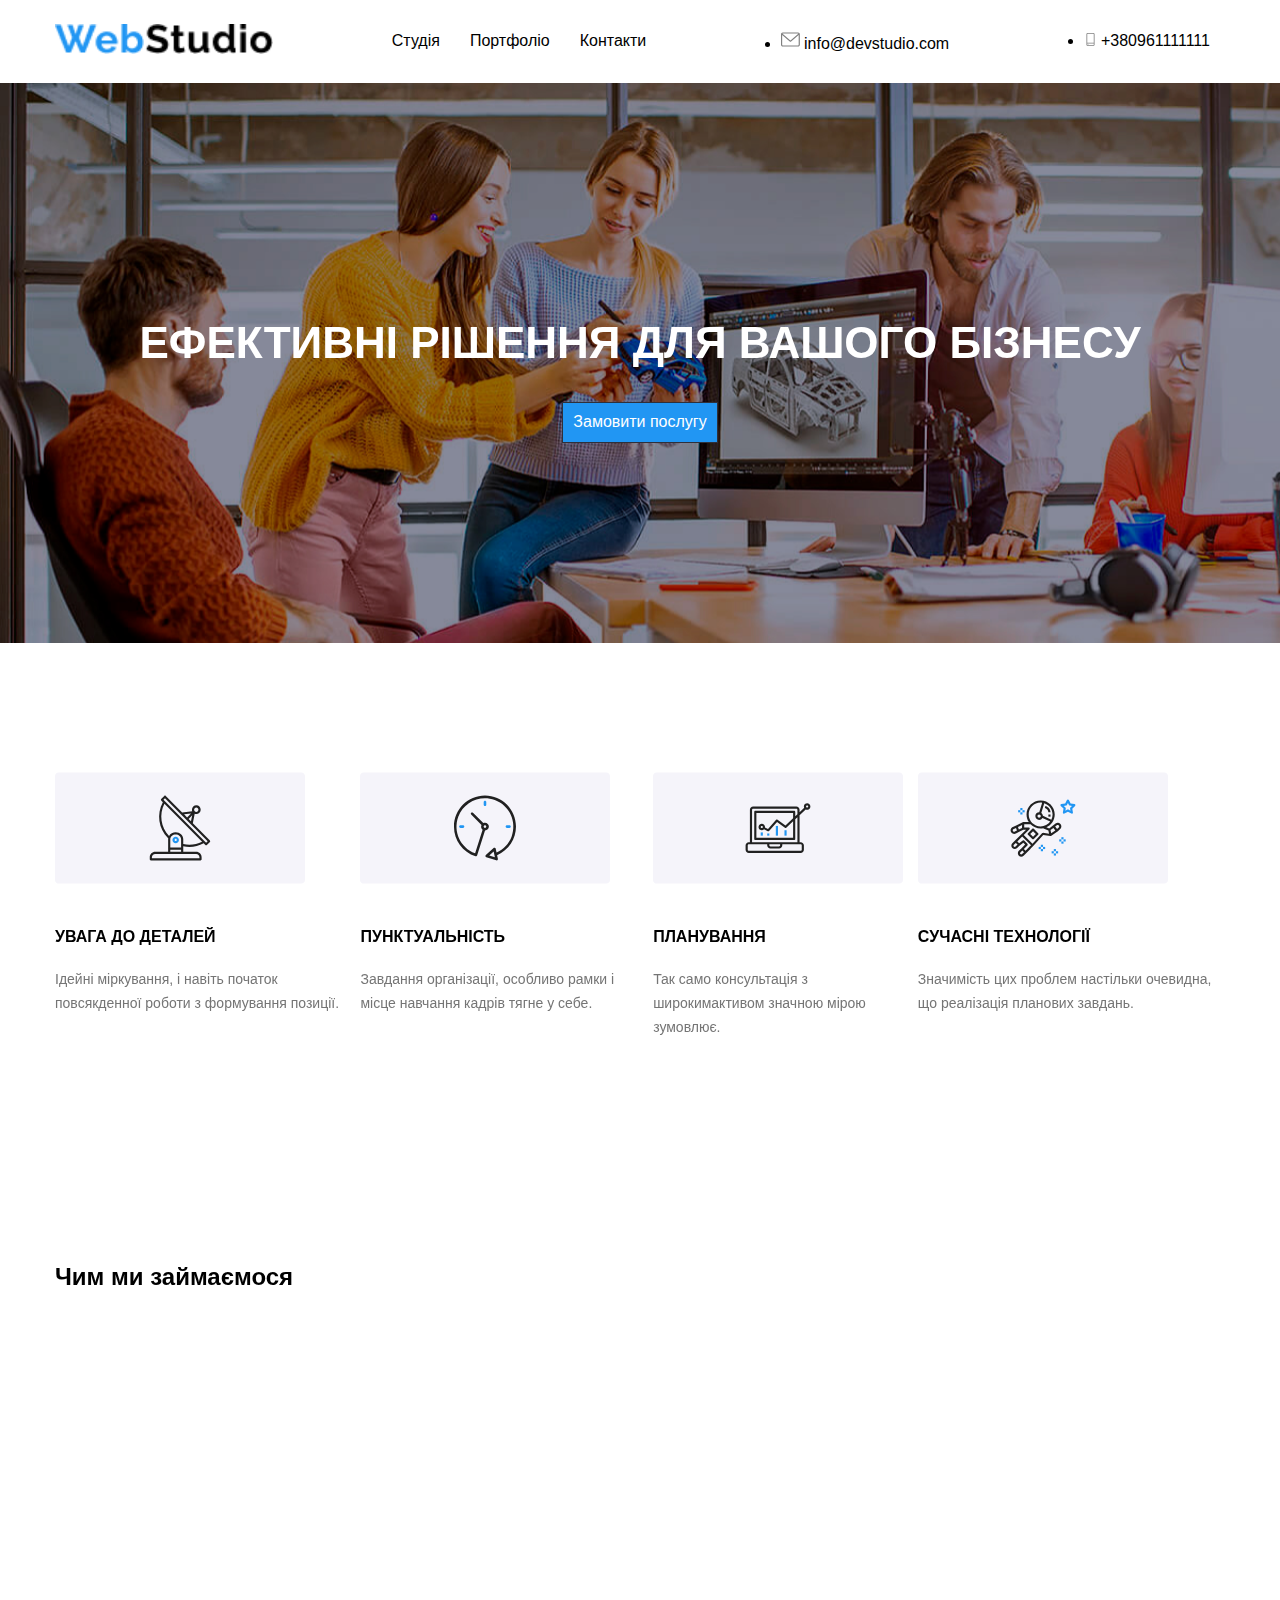
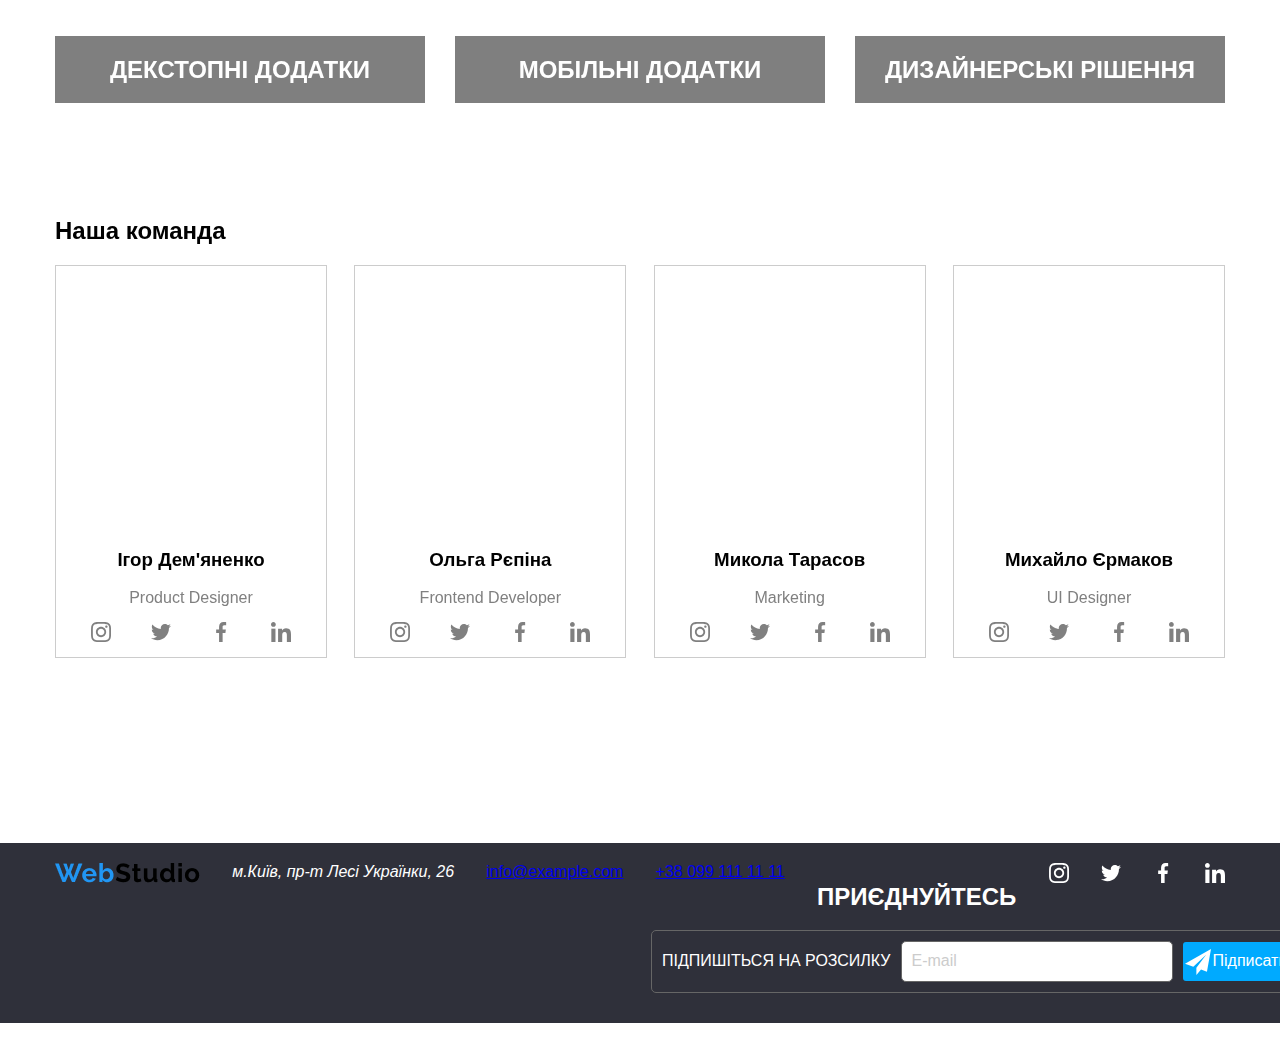
<file: index.html>
<!DOCTYPE html>
<html lang="en">

<head>
    <meta charset="UTF-8">
    <meta name="viewport" content="width=device-width, initial-scale=1.0">
    <title>Document</title>
    <link rel="stylesheet" href="normalize.css">
    <link rel="preconnect" href="https://fonts.googleapis.com">
    <link rel="preconnect" href="https://fonts.gstatic.com" crossorigin>
    <link
        href="https://fonts.googleapis.com/css2?family=Roboto+Condensed:ital,wght@100,100..900;1,100..900&display=swap"
        rel="stylesheet">
    <link rel="stylesheet" href="style.css">
    <link rel="stylesheet" href="iconfonts-style.css/style.css">
    <link href="https://unpkg.com/aos@2.3.1/dist/aos.css" rel="stylesheet">
</head>

<body>
    <header class="header">
        <div class="container">
            <nav class="header-navigation">
                <a data-aos="fade-down" class="header-logo" href=""><img src="Img/WebStudio (1).png" alt="#"></a>
                <nav class="menu menu-5">
                    <ul class="header-list">
                        <li class="header-item"><a href="index.html" class="current">Студія</a></li>
                        <li class="header-item"><a href="portfolio.html" class="current" >Портфоліо</a></li>
                        <li class="header-item"><a href="#" class="current" >Контакти</a></li>
                    </ul>
                </nav>
                
                  
                        <li class="header-item"><a class="header-item-link" href="mailto: info@devstudio.com"><svg class="envelope">
                            <use href="Img/symbol-defs.svg#icon-envelope-hover-1"></use>
                        </svg> info@devstudio.com</a></li>
                        
                        <li class="header-item"><a class="header-item-link" href="tel: +380 96 111 11 11"><svg class="phone">
                            <use href="Img/symbol-defs.svg#icon-smartphone-1"></use>
                        </svg> +380961111111</a></li>
                    
                   
               
            </nav> 
        </div>
    </header>
    <main>
        <section  class="effect-absolution">
            <div class="container">
                <div class="effect-absolution-wrap">
                    <h1 data-aos="zoom-out" class="effect-absolution-title">ЕФЕКТИВНІ РІШЕННЯ ДЛЯ ВАШОГО БІЗНЕСУ</h1>
                    <section class="hero">        
                        <button data-aos="zoom-in" data-modal-open class="open-modal-btn">Замовити послугу</button>    
                    </section>    <div class="backdrop is-hidden" data-modal>        
                        <div class="modal">            
                            <button class="modal-close-btn" data-modal-close>&times;
                            </button>            
                            <form>         
                                <label for="name"><svg class="tel">
                                    <use href="Img/imgg/symbol-defs.svg#icon-Vector"></use>
                                </svg> Ім'я</label> 
                                <input type="text" id="name" name="name">  
                                <label for="phone"><svg class="tel">
                                    <use href="Img/imgg/symbol-defs.svg#icon-Vector-1"></use>
                                </svg>    Телефон</label>   
                                <input type="tel" id="phone" name="phone">             
                                <label  for="email"><svg class="tel">
                                    <use href="Img/imgg/symbol-defs.svg#icon-Vector-2"></use>
                                </svg>    Пошта</label>    
                                <input  type="email" id="email" name="email">            
                                <label for="comment">Коментар</label>        
                                <textarea id="comment" name="comment" placeholder="Введіть текст"></textarea>                
                                <label>                    
                                    <input type="checkbox" name="agree">                    
                                    Погоджуюся з розсилкою та приймаю <a href="#">Умови договору</a>                
                                </label>                
                                <button type="submit">Відправити</button>           
                            </form>        
                </div>
            </div>

        </section>
        <section class="futers">
            <div class="container">
                <article>
                    <ul class="futers-list">
                        <li class="futers-item">
                            <svg class="sss">
                                <use data-aos="fade-right" href="Img/symbol-defs.svg#icon-Group-1"></use>
                            </svg>
                            <h4>УВАГА ДО ДЕТАЛЕЙ</h4>
                            <p>Ідейні міркування, і навіть початок повсякденної роботи з формування позиції.</p>
                        </li>
                        <li class="futers-item">
                            <svg class="sss">
                                <use data-aos="fade-up" href="Img/symbol-defs.svg#icon-Group-2"></use>
                            </svg>
                            <h4>ПУНКТУАЛЬНІСТЬ</h4>
                            <p>Завдання організації, особливо рамки і місце навчання кадрів тягне у себе.</p>
                        </li>
                        <li class="futers-item">
                            <svg class="sss">
                                <use data-aos="fade-up" href="Img/symbol-defs.svg#icon-Group-3"></use>
                            </svg>
                            <h4>ПЛАНУВАННЯ</h4>
                            <p>Так само консультація з широкимактивом значною мірою зумовлює.</p>
                        </li>
                        <li class="futers-item">
                            <svg class="sss">
                                <use data-aos="fade-left" href="Img/symbol-defs.svg#icon-Group-4"></use>
                            </svg>
                            <h4>СУЧАСНІ ТЕХНОЛОГІЇ</h4>
                            <p>Значимість цих проблем настільки очевидна, що реалізація планових завдань.</p>
                        </li>
                    </ul>
                </article>
            </div>
        </section>
        <section class="what-we-do">
            <div class="container">
                <article>
                    <h2 class="what-we-do-item">Чим ми займаємося</h2>
                    <div class="what-we-do">
                        <div class="tumb">
                            <img data-aos="zoom-in" class="what-we-do-img" src="Img/box 1.png" alt="#" width="370px">
                            <p class="Dekstop">ДЕКСТОПНІ ДОДАТКИ</p>
                        </div>

                        <div class="tumb">
                            <img data-aos="zoom-in" class="what-we-do-img" src="Img/box 2.png" alt="Мобільні додатки" width="370px">
                            <p class="Mobile">МОБІЛЬНІ ДОДАТКИ</p>
                        </div>

                        <div class="tumb">
                            <img data-aos="zoom-in" class="what-we-do-img" src="Img/box 3.png" alt="Дизайнерські рішення" width="370px">
                            <p class="Design">ДИЗАЙНЕРСЬКІ РІШЕННЯ</p>
                        </div>
                    </div>
                </article>
            </div>

        </section>
        <section class="our-team">
            <div class="container">
                <h2 class="our-team-title">Наша команда</h2>
                <article class="img-our-team">
                   
                    <figcaption class="profile-card">
                        <img data-aos="fade-right" src="Img/img (16).png" alt="#">
                        <h3>
                            Ігор Дем'яненко
                        </h3>
                        <p>
                            Product Designer
                        </p>
                        <div class="social-icons">
                            <a class="social-icons-link"  href="">
                                <svg class="instagram">
                                    <use href="Img/symbol-defs.svg#icon-instagram-2"></use>
                                </svg>
                            </a>

                            <a class="social-icons-link"  href="">
                                <svg class="twitter">
                                    <use href="Img/symbol-defs.svg#icon-twitter-1"></use>
                                </svg>
                            </a>

                            <a class="social-icons-link"  href="">
                                <svg class="facebook">
                                    <use href="Img/symbol-defs.svg#icon-facebook-1"></use>
                                </svg>
                            </a>

                            <a class="social-icons-link"  href="">
                                <svg class="in">
                                    <use href="Img/symbol-defs.svg#icon-linkedin-1"></use>
                                </svg>
                            </a>
                    </figcaption>

                    <figcaption class="profile-card">
                        <img data-aos="flip-up" src="Img/img (15).png" alt="#">
                        <h3>
                            Ольга Рєпіна
                        </h3>
                        <p>
                            Frontend Developer
                        </p>
                        <div class="social-icons">
                            <a class="social-icons-link"  href="">
                                <svg class="instagram">
                                    <use href="Img/symbol-defs.svg#icon-instagram-2"></use>
                                </svg>
                            </a>

                            <a class="social-icons-link"  href="">
                                <svg class="twitter">
                                    <use href="Img/symbol-defs.svg#icon-twitter-1"></use>
                                </svg>
                            </a>

                            <a class="social-icons-link"  href="">
                                <svg class="facebook">
                                    <use href="Img/symbol-defs.svg#icon-facebook-1"></use>
                                </svg>
                            </a>

                            <a class="social-icons-link"  href="">
                                <svg class="in">
                                    <use href="Img/symbol-defs.svg#icon-linkedin-1"></use>
                                </svg>
                            </a>
                    </figcaption>

                    <figcaption class="profile-card">
                        <img data-aos="flip-up" src="Img/img (14).png" alt="#">
                        <h3>
                            Микола Тарасов
                        </h3>
                        <p>
                            Marketing
                        </p>
                        <div class="social-icons">
                            <a class="social-icons-link"  href="">
                                <svg class="instagram">
                                    <use href="Img/symbol-defs.svg#icon-instagram-2"></use>
                                </svg>
                            </a>

                            <a class="social-icons-link"  href="">
                                <svg class="twitter">
                                    <use href="Img/symbol-defs.svg#icon-twitter-1"></use>
                                </svg>
                            </a>

                            <a class="social-icons-link"  href="">
                                <svg class="facebook">
                                    <use href="Img/symbol-defs.svg#icon-facebook-1"></use>
                                </svg>
                            </a>

                            <a class="social-icons-link"  href="">
                                <svg class="in">
                                    <use href="Img/symbol-defs.svg#icon-linkedin-1"></use>
                                </svg>
                            </a>
                    </figcaption>

                        <figcaption class="profile-card">
                            <img data-aos="fade-left" src="Img/img (13).png" alt="#">
                            <h3>
                                Михайло Єрмаков
                            </h3>
                            <p>
                                UI Designer
                            </p>
                            <div class="social-icons">
                                <a class="social-icons-link"  href="">
                                    <svg class="instagram">
                                        <use href="Img/symbol-defs.svg#icon-instagram-2"></use>
                                    </svg>
                                </a>

                                <a class="social-icons-link"  href="">
                                    <svg class="twitter">
                                        <use href="Img/symbol-defs.svg#icon-twitter-1"></use>
                                    </svg>
                                </a>

                                <a class="social-icons-link"  href="">
                                    <svg class="facebook">
                                        <use href="Img/symbol-defs.svg#icon-facebook-1"></use>
                                    </svg>
                                </a>

                                <a class="social-icons-link" href="">
                                    <svg class="in">
                                        <use href="Img/symbol-defs.svg#icon-linkedin-1"></use>
                                    </svg>
                                </a>

                            </div>
                        </figcaption>
                </article>
            </div>
        </section>
    </main>
    <section class="postini">

        <div data-aos="flip-up" class="g">
            <svg class="group">
                <use href="Img/symbol-defs.svg#icon-group"></use>
            </svg>
        </div>
        
        <div data-aos="flip-up" class="g">
            <svg class="group1">
                <use href="Img/symbol-defs.svg#icon-group-1"></use>
            </svg>
        </div>
        
        <div data-aos="flip-up" class="g">
            <svg class="group2">
                <use href="Img/symbol-defs.svg#icon-group-2"></use>
            </svg>
        </div>
        
        <div data-aos="flip-up" class="g">
            <svg class="group3">
                <use href="Img/symbol-defs.svg#icon-group-3"></use>
            </svg>
        </div>
        
        <div data-aos="flip-up" class="g">
            <svg class="group4">
                <use href="Img/symbol-defs.svg#icon-group-4"></use>
            </svg>
        </div>
        
        <div data-aos="flip-up" class="g">
            <svg class="group5">
                <use href="Img/symbol-defs.svg#icon-group-5"></use>
            </svg>
        </div>
        
        
    </section>
    <footer class="footer">
        <div class="container">
            <div class="footer-wrap">
                <a class="footer-img" href=""><img src="Img/WebStudio (1).png" alt="#"></a>
                <address class="footer-address"> м.Київ, пр-т Лесі Українки, 26</address>
                <a class="footer-mailto" href="mailto:info@example.com ">info@example.com</a>
                <a class="footer-tel" href="tel:+38 099 111 11 11">+38 099 111 11 11</a>
                <h2>ПРИЄДНУЙТЕСЬ</h2>
                <svg class="instagram1">
                    <use href="Img/symbol-defs.svg#icon-instagram-2"></use>
                </svg>
                <svg class="twitter1">
                    <use href="Img/symbol-defs.svg#icon-twitter-1"></use>
                </svg>
                <svg class="facebook1">
                    <use href="Img/symbol-defs.svg#icon-facebook-1"></use>
                </svg>
                <svg class="in1">
                    <use href="Img/symbol-defs.svg#icon-linkedin-1"></use>
                </svg>
            </div>
            <div class="footer-container">
                <div class="subscription-form">
                    <label for="email">ПІДПИШІТЬСЯ НА РОЗСИЛКУ</label>
                <input type="email" id="email" placeholder="E-mail">
                <button type="submit"> Підписатися</button>
                <svg class="send1">
                    <use href="Img/iimg/symbol-defs.svg#icon-icon-send"></use>
                </svg>
                </div>
                </div>
        </div>

       

        <!-- <div class="container">
            <header class="container__header">
                <h1 class="container__header__title">Заголовок</h1>
                <nav class="container__header__nav">
                    <ul class="container__header__nav__list">
                        <li class="container__header__nav__list__item">Пункт меню 1</li>
                        <li class="container__header__nav__list__item">Пункт меню 2</li>
                    </ul>
                </nav>
            </header>
            <section class="container__content">
                <article class="container__content__article">
                    <h2 class="container__content__article__title">Стаття</h2>
                    <p class="container__content__article__text">Текст статті...</p>
                </article>
            </section>
            <footer class="container__footer">
                <p class="container__footer__text">Копірайт...</p>
        </div> -->
      
    </footer>
        </div>    
    </div>   
    <script src="https://unpkg.com/aos@2.3.1/dist/aos.js"></script>
    <script>
        AOS.init();
      </script>
    <script src="modal.js"></script>
</body>
</html>
</file>
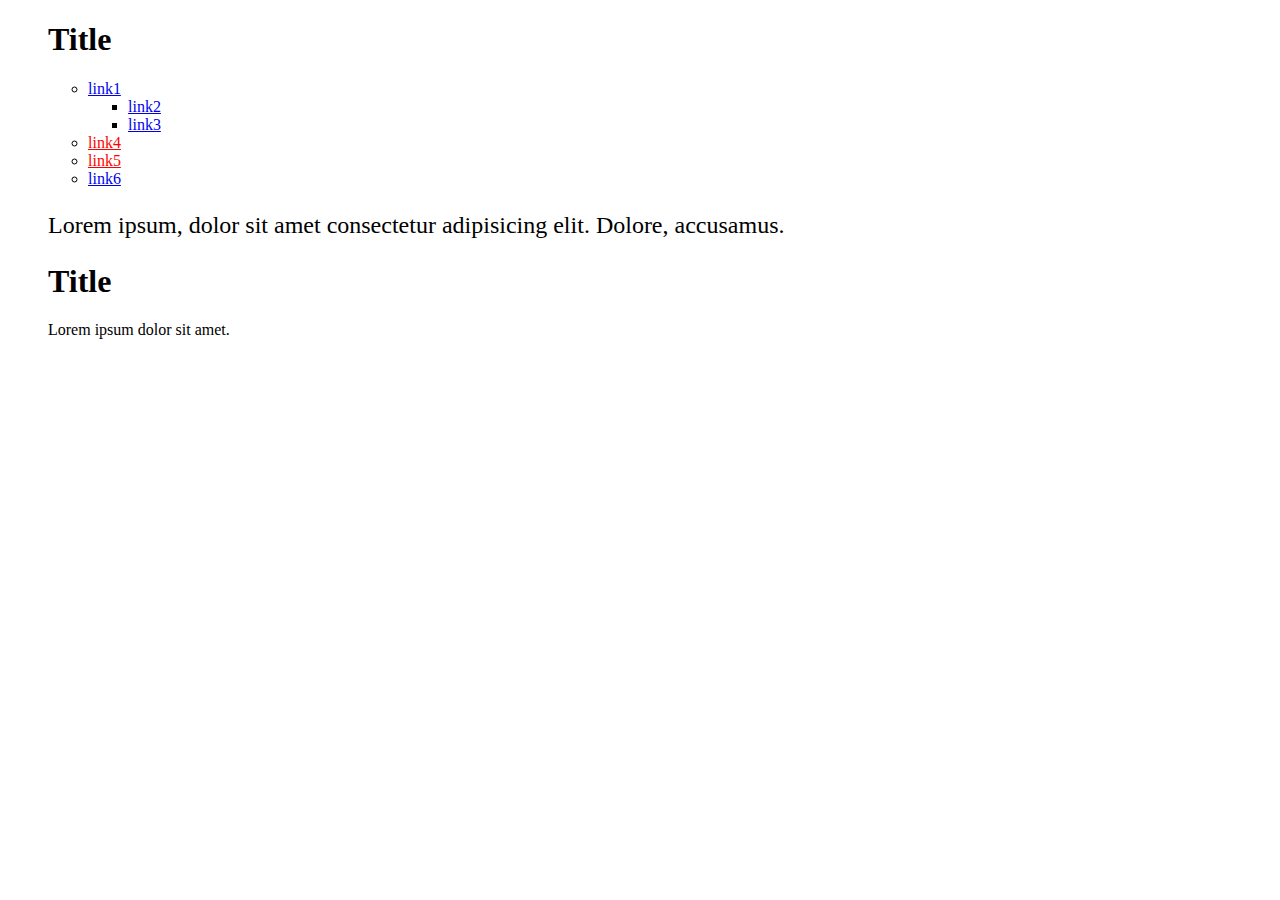
<file: hw7.html>
<!DOCTYPE html>
<html lang="en">
<head>
    <meta charset="UTF-8">
    <meta name="viewport" content="width=device-width, initial-scale=1.0">
    <title>Document</title>
    <link rel="stylesheet" href="hw7.css">
</head>

<body>
    <ul class="holder">
        <h1>Title</h1>
        <ul class="list">
          <li>
            <a href="#">link1</a>
            <ul>
              <li>
                <a href="#">link2</a>
              </li>
              <li>
                <a href="#">link3</a>
              </li>
            </ul>
          </li>
          <li>
            <a href="https://www.youtube.com/">link4</a>
          </li>
          <li>
            <a href="https://validator.w3.org/">link5</a>
          </li>
          <li>
            <a href="#">link6</a>
          </li>
        </ul>
        <p>
          Lorem ipsum, dolor sit amet consectetur adipisicing elit. Dolore, accusamus.
        </p>
        <h1>Title</h1>
        <p>Lorem ipsum dolor sit amet.</p>
      </ul>
</body>
</html>
</file>
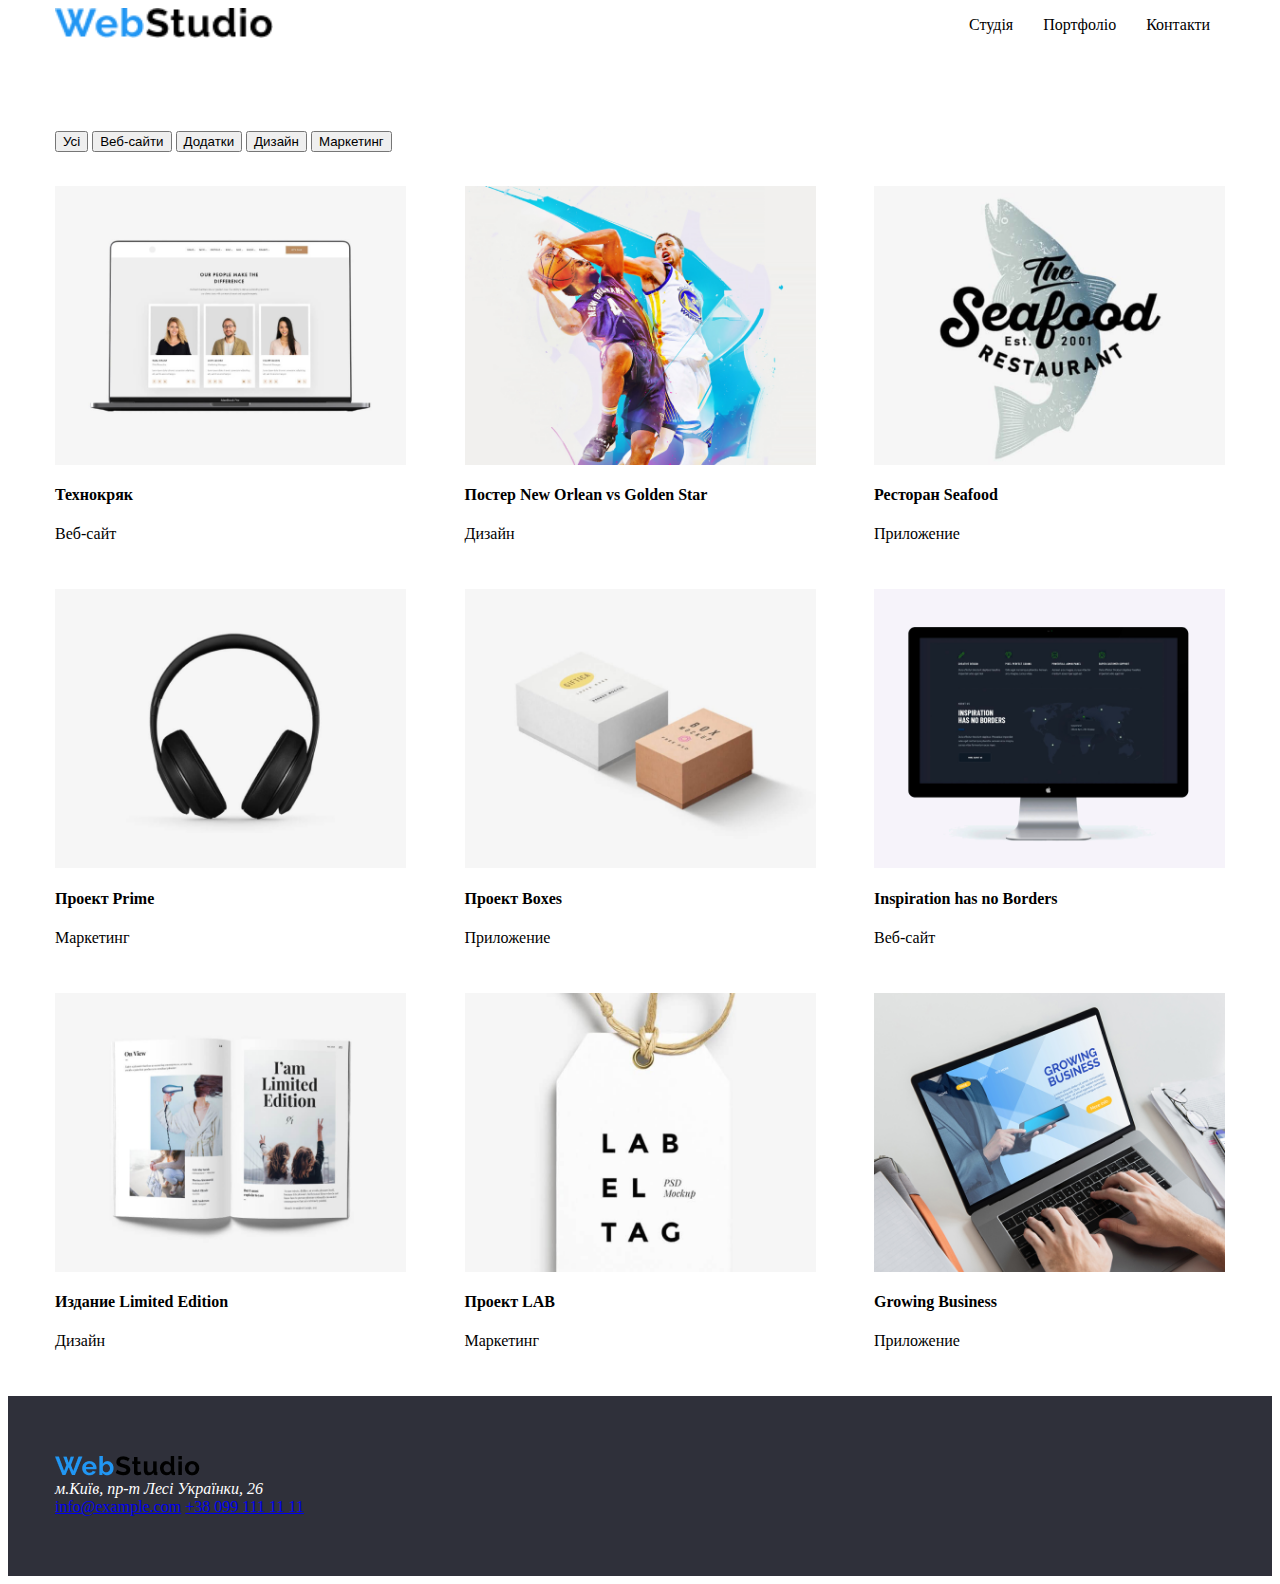
<file: portfolio.html>
<!DOCTYPE html>
<html lang="en">

<head>
    <meta charset="UTF-8">
    <meta name="viewport" content="width=device-width, initial-scale=1.0">
    <title>Document</title>
    <link rel="stylesheet" href="portfolio.css">
</head>

<body>
    <header>
        <div class="container">
            <nav class="header-navigation">
                <a class="header-logo" href=""><img src="Img/WebStudio (1).png" alt="#"></a>
                <nav class="menu menu-5">
                    <ul class="header-list">
                        <li class="header-item"><a href="index.html" class="current">Студія</a></li>
                        <li class="header-item"><a href="portfolio.html" class="current" >Портфоліо</a></li>
                        <li class="header-item"><a href="#" class="current" >Контакти</a></li>
                    </ul>
                </nav>
        </div>




    </header>
    <main>
        <section>
            <div class="container">
                <div class="buttons">
                    <button class="button1">Усі</button>
                    <button class="button2">Веб-сайти</button>
                    <button class="button3">Додатки</button>
                    <button class="button4">Дизайн</button>
                    <button class="button5">Маркетинг</button>
                </div>
                <div class="posts">
    
                    <article class="container1">
                        <div class="overlay-wrap">
                            <img src="Img/Portfolio/img (13).png" class="image"  alt="#">
                            <div class="overlay">
                                <div class="text">
                                    Ресурс пропонує комплексні пропозиції з різним рівнем функціоналу та сервісів. Все це дозволить відвідувачу отримати вичерпні відомості про компанію чи приватну особу.
                                </div>
                            </div>
                        </div>
                            <h4>Технокряк</h4>
                            <p>Веб-сайт</p>
                    </article>
                    <article class="container1">
                        <div class="overlay-wrap">
                            <img src="Img/Portfolio/img (1).png" class="image" alt="#">
                            <div class="overlay">
                                <div class="text">
                                    Ресурс пропонує комплексні пропозиції з різним рівнем функціоналу та сервісів. Все це дозволить відвідувачу отримати вичерпні відомості про компанію чи приватну особу.
                                </div>
                            </div>
                        </div>
                        <h4>Постер New Orlean vs Golden Star</h4>
                        <p>Дизайн</p>
                    </article>
                    <article class="container1">
                        <div class="overlay-wrap">
                            <img src="Img/Portfolio/img.png" class="image" alt="#">
                            <div class="overlay">
                                <div class="text">
                                    Ресурс пропонує комплексні пропозиції з різним рівнем функціоналу та сервісів. Все це дозволить відвідувачу отримати вичерпні відомості про компанію чи приватну особу.
                                </div>
                            </div>
                        </div>
                        <h4>Ресторан Seafood</h4>
                        <p>Приложение</p>
                    </article>
                    <article class="container1">
                        <div class="overlay-wrap">
                            <img src="Img/Portfolio/img (2).png" class="image" alt="#">
                            <div class="overlay">
                                <div class="text">
                                    Ресурс пропонує комплексні пропозиції з різним рівнем функціоналу та сервісів. Все це дозволить відвідувачу отримати вичерпні відомості про компанію чи приватну особу.
                                </div>
                            </div>
                        </div>
                        <h4>Проект Prime</h4>
                        <p>Маркетинг</p>
                    </article>
                    <article class="container1">
                        <div class="overlay-wrap">
                            <img src="Img/Portfolio/img (3).png" class="image" alt="#">
                            <div class="overlay">
                                <div class="text">
                                    Ресурс пропонує комплексні пропозиції з різним рівнем функціоналу та сервісів. Все це дозволить відвідувачу отримати вичерпні відомості про компанію чи приватну особу.
                                </div>
                            </div>
                        </div>
                        <h4>Проект Boxes</h4>
                        <p>Приложение</p>
                    </article>
                    <article class="container1">
                        <div class="overlay-wrap">
                            <img src="Img/Portfolio/img (4).png" class="image" alt="#">
                            <div class="overlay">
                                <div class="text">
                                    Ресурс пропонує комплексні пропозиції з різним рівнем функціоналу та сервісів. Все це дозволить відвідувачу отримати вичерпні відомості про компанію чи приватну особу.
                                </div>
                            </div>
                        </div>
                        <h4>Inspiration has no Borders</h4>
                        <p>Веб-сайт</p>
                    </article>
                    <article class="container1">
                        <div class="overlay-wrap">
                            <img src="Img/Portfolio/img (5).png" class="image" alt="#">
                            <div class="overlay">
                                <div class="text">
                                    Ресурс пропонує комплексні пропозиції з різним рівнем функціоналу та сервісів. Все це дозволить відвідувачу отримати вичерпні відомості про компанію чи приватну особу.
                                </div>
                            </div>
                        </div>
                        <h4>Издание Limited Edition</h4>
                        <p>Дизайн</p>
                    </article>
                    <article class="container1">
                        <div class="overlay-wrap">
                            <img src="Img/Portfolio/img (6).png" class="image" alt="#">
                            <div class="overlay">
                                <div class="text">
                                    Ресурс пропонує комплексні пропозиції з різним рівнем функціоналу та сервісів. Все це дозволить відвідувачу отримати вичерпні відомості про компанію чи приватну особу.
                                </div>
                            </div>
                        </div>
                        <h4>Проект LAB</h4>
                        <p>Маркетинг</p>
                    </article>
                    <article class="container1">
                        <div class="overlay-wrap">
                            <img src="Img/Portfolio/img (7).png" class="image" alt="#">
                            <div class="overlay">
                                <div class="text">
                                    Ресурс пропонує комплексні пропозиції з різним рівнем функціоналу та сервісів. Все це дозволить відвідувачу отримати вичерпні відомості про компанію чи приватну особу.
                                </div>
                            </div>
                        </div>
                        <h4>Growing Business</h4>
                        <p>Приложение</p>
                    </article>
                </div>
            </div>
        </section>
        

    </main>
    <footer>
            <div class="container">
                <a href=""><img src="Img/WebStudio (1).png" alt="#"></a>
                <address> м.Київ, пр-т Лесі Українки, 26</address>
                <a href="mailto:info@example.com ">info@example.com</a>
                <a href="tel:+38 099 111 11 11">+38 099 111 11 11</a>
            </div>
    </footer>
</body>
</html>
</file>
<file: style.css>
body {
    display: flex;
    flex-direction: column;
    min-height: 100vh;
    margin: 0;
    font-family: Arial, sans-serif;
}

.header-navigation {
    display: flex;
    justify-content: space-between;
    align-items: center;
    width: 100%;
    }
    
    .header-logo img {
    height: 30px; 
    }
    
    .effect-absolution{
        background-image: url(Img/Img\ \(19\).png);
    }
    .header-list {
    list-style: none;
    display: flex;
    margin: 0;
    padding: 0;
    align-items: center;
    }
    
    .header-item {
    margin: 0 15px;
   
    }

    .header-item:hover{
        color: rgba(33, 150, 243, 1);
    }

    .header-item-link{
        transition: fill 250ms cubic-bezier(0.4, 0, 0.2, 1);
    }
    
    .header-item img {
    height: 20px; 
    margin-right: 5px; 
    }
    
    .header-item a {
    text-decoration: none;
    color: #000;
    font-size: 16px;
    transition: color 250ms cubic-bezier(0.4, 0, 0.2, 1);
    }
    
    .header-item a:hover {
    color: #00f;
    }

    .header-list .header-item a{
        text-decoration: none;
        position: relative;
    }

.effect-absolution-wrap{
    display: flex;
    flex-direction: column;
    justify-content: center;
    text-align: center;
    align-items: center;
}

.futers-list{
    display: flex;
    list-style: none;
    padding: 0;
    justify-content: space-between;
}

.what-we-do{
    display: flex;
    justify-content: space-between;
    flex-direction: row;
    flex-wrap: nowrap;
}

.what-we-do{
    padding-top: 94px;
    padding-bottom: 0;
}

.Dekstop{
    position: absolute;
    left: 0;
    bottom: 0;
    background-color: rgb(0, 0, 0, 0.5);
    padding: 20px;
    margin: 0;
    font-family: sans-serif;
    font-weight: 700;
    font-size: 24px;
    width: 330px;
    text-align: center;
    color: white;
}

.Mobile{
    position: absolute;
    left: 0;
    bottom: 0;
    background-color: rgb(0, 0, 0, 0.5);
    padding: 20px;
    margin: 0;
    font-family: sans-serif;
    font-weight: 700;
    font-size: 24px;
    width: 330px;
    text-align: center;
    color: white;
}

.Design{
    position: absolute;
    left: 0;
    bottom: 0;
    background-color: rgb(0, 0, 0, 0.5);
    padding: 20px;
    margin: 0;
    font-family: sans-serif;
    font-weight: 700;
    font-size: 24px;
    width: 330px;
    text-align: center;
    color: white;
}

.tumb{
    position: relative;
}

.our-team{
    padding-top: 94px;
    padding-bottom: 94px;
}

.footer{
    padding-top: 60px;
    padding-bottom: 60px;
}

.header,
.footer,
.nav-list,
.contact-info,
.services,
.team {
    display: flex;
}

.nav-list,
.contact-info,
.services,
.team {
    flex-direction: row;
    justify-content:
        space-between;
}

.header {
    padding-top: 24px;
    padding-bottom: 25px;
    flex-direction: column;
    align-items: center;
}

.intro {
    display: flex;
    flex-direction: column;
    align-items: center;
    text-align: center;
}

.service,
.member {
    flex: 1;
    padding: 20px;
    box-sizing: border-box;
}

.footer {
    justify-content: space-between;
    padding: 20px;
}

.nav-list li {
    list-style: none;
    padding: 10px;
}

what-we-do,
our-team,
p {
    margin: 0;
}

body {
    font-family: "Roboto", sans-serif
}

.section {
    padding-top: 20px;
    padding-bottom: 20px;
}

.container {
   width: 1170px;
   margin: 0 auto;
   padding-left: 15px;
   padding-right: 15px;
}

.futers{
    padding-top: 94px;
    padding-bottom: 94px;
}

.futers-item p {
    font-size: 14px;
    line-height: 1.7;
    font-weight: 400;
    color: #757575;
}

.what-we-do-item p {
    font-size: 36px;
    line-height: 0.8;
    font-weight: 700;
    color: #212121
}

.item-our-team-text p {
    margin: 0;
    font-size: 16px;
    line-height: 0.8;
    font-weight: 400;
    color: #757575;
}

.footer-item p {
    font-size: 14px;
    line-height: 1.7;
    font-weight: 400;
    color: #FFFFFF;
}

.effect-absolution {
    padding-top: 200px;
    padding-bottom: 200px;
    background-color: #2F303A;
}

.effect-absolution h1 {
    font-size: 44px;
    line-height: 60px;
    font-weight: 900;
    color: #FFF;
}

:root {
    --black: #2F303A;
    --blue: #2196F3;
    --white: #FFFFFF;
}

body {
    background-color: var(--white);
}



button {
    background-color: var(--blue);
    color: var(--white);
    border: 1px solid var(--black);
    padding: 10px;
}

footer {
    background-color: #2F303A;
    color: var(--white);
}

.img-item-our-team{
    display: flex;
    justify-content: space-around;
    flex-direction: row;
    align-items: center;
}

.img-our-team{
    display: flex;
    justify-content: space-between;
}

.postini{
    display: flex;
    justify-content: space-between;
}

.social{
    position: absolute;
    left: 550px;
}

.footer-container {
    width: 100%;
    max-width: 1200px;
    margin: 0 auto;
    padding: 0 20px;
    display: flex;
    justify-content: center;
    justify-content: flex-end;
    margin-left: 100px;
    }
    
    .subscription-form {
    display: flex;
    align-items: center;
    padding: 10px;
    border-radius: 5px;
    border: 1px solid #666;
    margin-bottom: 10px;
    }
    
    .subscription-form label {
    color: #fff;
    margin-right: 10px;
    }
    
    .subscription-form input {
    width: 250px;
    padding: 10px;
    border: 1px solid #666;
    border-radius: 5px;
    margin-right: 10px;
    color: #fff;
    }
    
    .subscription-form input::placeholder {
    color: #ccc;
    }
    
    .subscription-form button {
    background-color: #00aaff;
    color: #fff;
    border: none;
    padding: 10px 30px;
    border-radius: 3px;
    cursor: pointer;
    }
    
    .subscription-form button:hover {
    background-color: #008ecc;
    }

    body.no-scroll {
        overflow: hidden;
        }
        
        .backdrop {
        position: fixed;
        top: 0;
        left: 0;
        width: 100%;
        height: 100%;
        background: rgba(0, 0, 0, 0.5);
        visibility: hidden;
        opacity: 0;
        pointer-events: none;
        transition: opacity 0.3s, visibility 0.3s;
        }
        
        .backdrop:not(.is-hidden) {
        visibility: visible;
        opacity: 1;
        pointer-events: auto;
        }
        
        .modal {
        position: absolute;
        top: 50%;
        left: 50%;
        transform: translate(-50%, -50%);
        background: white;
        padding: 20px;
        border-radius: 5px;
        box-shadow: 0 2px 10px rgba(0, 0, 0, 0.1);
        }

        .modal:hover svg{
            fill: #2196F3;
        }
        
        .modal-close-btn {
        position: absolute;
        top: 0px;
        right: 10px;
        background: none;
        border: none;
        font-size: 1.5rem;
        cursor: pointer;
        color: black;
        }
        
        
        form input,
        form textarea,
        form button {
        display: block;
        width: 100%;
        margin-bottom: 10px;
        }
        
        form input:hover,
        form textarea:hover,
        form button:hover {
        border-color: blue;
        }
        
        form button {
        background: blue;
        color: white;
        padding: 10px;
        border: none;
        cursor: pointer;
        }
        

        .x{
            filter: grayscale(1);
            border: none;
            background: none;
            position: absolute;
            top: -1px;
            right: -195px;
            transition: ease filter, transform 0.3s;
            cursor: pointer;
            transform-origin: center;
            &:hover{
                filter: grayscale(0);
                transform: scale(1.1);
            }
            }

            .profile-card {
                text-align: center;
                border: 1px solid #ccc;
                padding: -20px;
                width: 270px;
                }
                
                .profile-card img {
                width: 100%;
                height: auto;
                }
                
                .profile-card h2 {
                margin: 10px 0;
                }
                
                .profile-card p {
                color: gray;
                }
                
                .social-icons {
                display: flex;
                justify-content: center;
                }
                
                .social-icons a {
                margin: 0 5px;
                }
                
                .social-icons img {
                width: 24px;
                height: 24px;
                }

                .social-icons:hover{
                    color: #2196F3;
                }

               .phone{
                fill: gray;
                width: 13px;
                height: 13px;
                transition: fill 250ms cubic-bezier(0.4, 0, 0.2, 1);
               }

               .envelope{
                fill: gray;
                width: 19px;
                height: 19px;
                transition: fill 250ms cubic-bezier(0.4, 0, 0.2, 1);
               }

               .phone:hover{
                fill: #2196F3;
               }

               .envelope:hover{
                fill: #2196F3;
               }

               .instagram{
                width: 20px;
                height: 20px;
                fill: gray;
transition: fill 250ms cubic-bezier(0.4, 0, 0.2, 1);
               }

               .instagram:hover{
               }

               .in{
                fill: gray;
                width: 20px;
                height: 20px;
                transition: fill 250ms cubic-bezier(0.4, 0, 0.2, 1);
               }

               .in:hover{
               }

               .facebook{
                fill: gray;
                width: 20px;
                height: 20px;
                transition: fill 250ms cubic-bezier(0.4, 0, 0.2, 1);
               }

               .facebook:hover{
               }

               .twitter{
                fill: gray;
                width: 20px;
                height: 20px;
                transition: fill 250ms cubic-bezier(0.4, 0, 0.2, 1);
               }

               .twitter:hover{
               }

               .instagram1{
                width: 20px;
                height: 20px;
                fill: white;
                transition: fill 250ms cubic-bezier(0.4, 0, 0.2, 1);
               }

               .instagram1:hover{
                fill: white;
               }

               .facebook1{
                width: 20px;
                height: 20px;
                fill: white;
                transition: fill 250ms cubic-bezier(0.4, 0, 0.2, 1);
               }

               .facebook1:hover{
               }

               .twitter1{
                width: 20px;
                height: 20px;
                fill: white;
                transition: fill 250ms cubic-bezier(0.4, 0, 0.2, 1);
               }

               .twitter1:hover{
               }

               .in1{
                fill: white;
                width: 20px;
                height: 20px;
                transition: fill 250ms cubic-bezier(0.4, 0, 0.2, 1);
               }

               .in1:hover{
               }

               .in:hover{
               }

               .group{
                fill: gray;
                transition: fill 250ms cubic-bezier(0.4, 0, 0.2, 1);
               }

               .group:hover{
                fill: #2196F3;
                transition: fill 250ms cubic-bezier(0.4, 0, 0.2, 1);
               }

               .group1{
                fill: gray;
                transition: fill 250ms cubic-bezier(0.4, 0, 0.2, 1);
               }

               .group1:hover{
                fill: #2196F3;
                transition: fill 250ms cubic-bezier(0.4, 0, 0.2, 1);
               }

               .group2{
                fill: gray;
                transition: fill 250ms cubic-bezier(0.4, 0, 0.2, 1);
               }

               .group2:hover{
                fill: #2196F3;
                transition: fill 250ms cubic-bezier(0.4, 0, 0.2, 1);
               }
               
               .group3{
                fill: gray;
                transition: fill 250ms cubic-bezier(0.4, 0, 0.2, 1);
               }

               .group3:hover{
                fill: #2196F3;
                transition: fill 250ms cubic-bezier(0.4, 0, 0.2, 1);
               }

               .group4{
                fill: gray;
                transition: fill 250ms cubic-bezier(0.4, 0, 0.2, 1);
               }

               .group4:hover{
                fill: #2196F3;
                transition: fill 250ms cubic-bezier(0.4, 0, 0.2, 1);
               }

               .group5{
                fill: gray;
                transition: fill 250ms cubic-bezier(0.4, 0, 0.2, 1);
               }

               .group5:hover{
                fill: #2196F3;
                transition: fill 250ms cubic-bezier(0.4, 0, 0.2, 1);
               }


               .g{
                text-align: center;
                border: 1px solid #ccc;
                padding: 21px;
                width: 171px;
                height: 46.7px;
                margin: 0 15px;
                border-radius: 5%;
                transition: border-color 250ms cubic-bezier(0.4, 0, 0.2, 1);
               }

               .g svg{
                width: 100px;
                height: 50px;
               }

               .g:hover{
                fill: #2196F3;
                border-color: #2196F3;
               }

               .g:hover svg{
                fill: #2196F3;
               }

               .sss{
                width: 250px;
               }

               .tel{
                width: 20px;
                position: absolute;
                align-items: center;
                display: flex;
                margin: 0 6px;
                margin-top: -44px;
               }

               .tel:hover{
                fill: #2196F3;
               }

               .send1{
                position: absolute;
                width: 26px;
                right: 69px;
               }

               .header-item-link:hover{
                color: #2196F3!important;
               }

               .header-item-link:hover svg{
                fill: #2196F3;
               }

               .social-icons-link:hover{
                fill: white;
                background-color: #2196F3;
               }

               .social-icons-link{
                padding: 15px;
                border-radius: 50%;
                height: 20px;
                transition: background-color 250ms cubic-bezier(0.4, 0, 0.2, 1);
               }

               .social-icons-link:hover svg{
                fill: white;
               }

               .footer-wrap{
                display: flex;
                justify-content: space-between;
               }

              .menu a::before{
                content: "";
                width: 100%;
                height: 4px;
                position: absolute;
                left: 0;
                bottom: 0;
                background: #fff;
                transition: 0.5s transform ease;
                transform: scale3d(0,1,1);
                transform-origin: 0 50%;
              }
              .menu a:hover::before{
                transform: scale3d(1,1,1);
              }
         
              .menu-5 a::before{
                background: #2196F3;
                transform-origin: 0 50%;
                top: 47px;
              }
              .menu-5 a:hover::before{
                transform-origin: 100% 50%;
              }

              .current{
                fill: gray;
                transition: fill 250ms cubic-bezier(0.4, 0, 0.2, 1);
              }
</file>
<file: iconfonts-style.css/style.css>
.icon {
  display: inline-block;
  width: 1em;
  height: 1em;
  stroke-width: 0;
  stroke: currentColor;
  fill: currentColor;
}

/* ==========================================
Single-colored icons can be modified like so:
.icon-name {
  font-size: 32px;
  color: red;
}
========================================== */

.icon-Group-4 {
  width: 2.25em;
}

.icon-Group-3 {
  width: 2.25em;
}

.icon-Group-2 {
  width: 2.25em;
}

.icon-Group-1 {
  width: 2.25em;
}

.icon-smartphone-1 {
  width: 0.625em;
}

.icon-envelope-hover-1 {
  width: 1.3330078125em;
}

.icon-group-5 {
  width: 2.0888671875em;
}

.icon-group-4 {
  width: 1.3408203125em;
}

.icon-group-3 {
  width: 2.0234375em;
}

.icon-group-2 {
  width: 1.0712890625em;
}

.icon-group-1 {
  width: 0.76953125em;
}

.icon-group {
  width: 0.8720703125em;
}
</file>
<file: hw7.css>
a[href^="https"] {
    color: red;
}

ul + p {
    font-size: 24px;
}
</file>
<file: portfolio.css>
.header {
    padding-top: 24px;
    padding-bottom: 25px;
}

.buttons {
    padding-top: 89px;
    padding-bottom: 34px;
}



.container {
    width: 1170px;
    margin: 0 auto;
    padding-left: 15px;
    padding-right: 15px;
}

:root {
    --blue: #2196F3;
    --white: #FFFFFF;
    --black: #2F303A;
}

footer {
    padding-top: 60px;
    padding-bottom: 60px;
    background-color: var(--black);
    color: var(--white);
}

.current {
    text-decoration: none;
    list-style-type: none;
    display: flex;
    justify-content: space-around;
    justify-content: center;
}

.container1 {
    width: 30%;
    margin-bottom: 30px;
}

.posts{
    display: flex;
    flex-wrap: wrap;
    justify-content: space-between;
}

.image {
    display: block;
    width: 100%;
}

.overlay-wrap{
    position: relative;
    overflow: hidden;
  }

  .container1:hover{
    box-shadow: 0px 2px 5px 5px rgba(0,0,0,0.5);
    transition: box-shadow 0.4s ease-in-out;
  }
  
  .overlay{
    position: absolute;
    left: 0;
    bottom: -100%;
    width: 100%;
    height: 100%;
    display: flex;
    justify-content: center;
    align-items: center;
    background-image: linear-gradient(180deg, rgba(33, 150, 243, 0.9), rgba(33, 150, 243, 0.9));
    transition: bottom 250ms cubic-bezier(0.37, 1.65, 0.735, 0.61);
  }
  
  .container1:hover .overlay {
    bottom: 0;
  }

.text {
    color: white;
    font-size: 20px;
    position: absolute;
    top: 50%;
    left: 50%;
    transform: translate(-50%, -50%);
    text-align: center;
}

.header-link {
    color: var(--aсcent-color-aqua);
    text-decoration: none;
    text-transform: uppercase;
    position: relative;
}

.header-link:hover {
    color: var(--accent-color-orange);
}

.header-link:hover::before {
    content: "";
    position: absolute;
    width: 100%;
    height: 3px;
    bottom: -7px;
    background-color: var(--accent-color-orange);
}

.header-navigation {
    display: flex;
    justify-content: space-between;
    align-items: center;
    width: 100%;
    }
    
    .header-logo img {
    height: 30px; 
    }
    
    .effect-absolution{
        background-image: url(Img/Img\ \(19\).png);
    }
    .header-list {
    list-style: none;
    display: flex;
    margin: 0;
    padding: 0;
    align-items: center;
    }
    
    .header-item {
    margin: 0 15px;
    }

    .header-item:hover{
        color: rgba(33, 150, 243, 1);
    }
    
    .header-item img {
    height: 20px; 
    margin-right: 5px; 
    }
    
    .header-item a {
    text-decoration: none;
    color: #000;
    font-size: 16px;
    }
    
    .header-item a:hover {
    color: #00f;
    }

    .header-list .header-item a{
        text-decoration: none;
        position: relative;
    }
</file>
